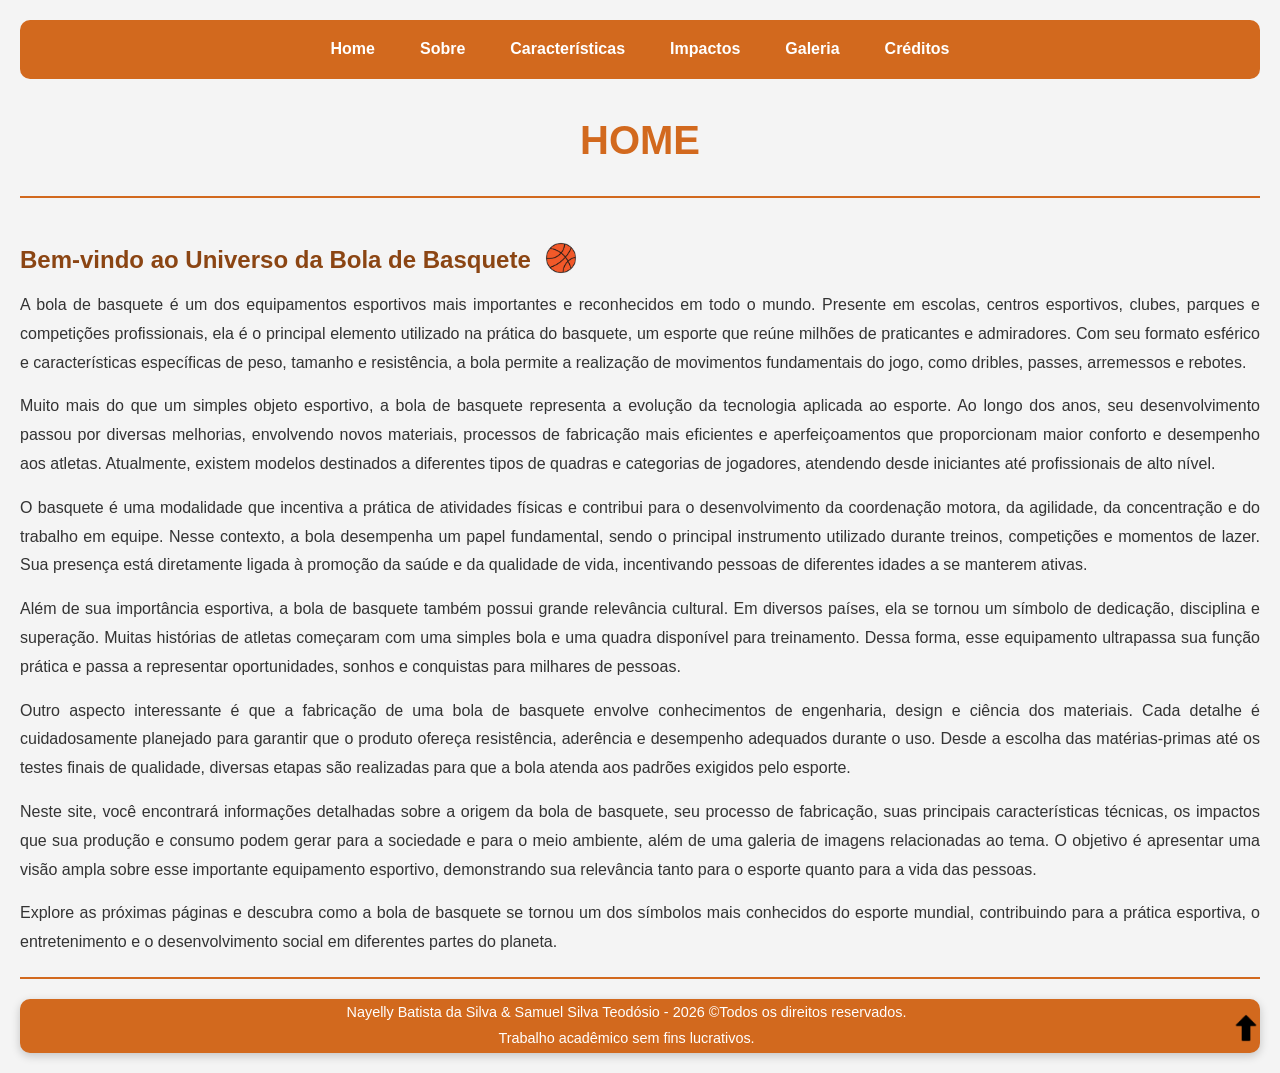
<file: index.html>
<!DOCTYPE html>
<html lang="pt-br">
    <head>
        <title>Bola de Basquete - Home </title>
        <meta charset="utf-8">
        <link rel= "icon" type="image/png" href="image/BolaDeBasquete.png">
        <link rel="stylesheet" type="text/css" href="style/style.css" />
    </head>
    <body>
        <nav id="menu">
            <ul>
	  	        <li> <a href="index.html"> Home </a> </li>
	            <li> <a href="sobre.html"> Sobre </a> </li>
		        <li> <a href="caracteristicas&especificacoestecnicas.html"> Características  </a> </li>
		        <li> <a href="impactos.html"> Impactos </a> </li>
		        <li> <a href="galeria.html"> Galeria </a> </li>
                <li> <a href="creditos.html"> Créditos </a> </li>
            </ul>
        </nav>

        <h1> HOME </h1>

        <hr>

        <div class="Bola">
            <h2>Bem-vindo ao Universo da Bola de Basquete</h2>
            <img src="image/BolaDeBasquete.png">
        </div>
        
        <p>A bola de basquete é um dos equipamentos esportivos mais importantes e reconhecidos em todo o mundo. Presente em escolas, centros esportivos, clubes, parques e competições profissionais, ela é o principal elemento utilizado na prática do basquete, um esporte que reúne milhões de praticantes e admiradores. Com seu formato esférico e características específicas de peso, tamanho e resistência, a bola permite a realização de movimentos fundamentais do jogo, como dribles, passes, arremessos e rebotes.</p>
        <p>Muito mais do que um simples objeto esportivo, a bola de basquete representa a evolução da tecnologia aplicada ao esporte. Ao longo dos anos, seu desenvolvimento passou por diversas melhorias, envolvendo novos materiais, processos de fabricação mais eficientes e aperfeiçoamentos que proporcionam maior conforto e desempenho aos atletas. Atualmente, existem modelos destinados a diferentes tipos de quadras e categorias de jogadores, atendendo desde iniciantes até profissionais de alto nível.</p>
        <p>O basquete é uma modalidade que incentiva a prática de atividades físicas e contribui para o desenvolvimento da coordenação motora, da agilidade, da concentração e do trabalho em equipe. Nesse contexto, a bola desempenha um papel fundamental, sendo o principal instrumento utilizado durante treinos, competições e momentos de lazer. Sua presença está diretamente ligada à promoção da saúde e da qualidade de vida, incentivando pessoas de diferentes idades a se manterem ativas.</p>
        <p>Além de sua importância esportiva, a bola de basquete também possui grande relevância cultural. Em diversos países, ela se tornou um símbolo de dedicação, disciplina e superação. Muitas histórias de atletas começaram com uma simples bola e uma quadra disponível para treinamento. Dessa forma, esse equipamento ultrapassa sua função prática e passa a representar oportunidades, sonhos e conquistas para milhares de pessoas.</p>
        <p>Outro aspecto interessante é que a fabricação de uma bola de basquete envolve conhecimentos de engenharia, design e ciência dos materiais. Cada detalhe é cuidadosamente planejado para garantir que o produto ofereça resistência, aderência e desempenho adequados durante o uso. Desde a escolha das matérias-primas até os testes finais de qualidade, diversas etapas são realizadas para que a bola atenda aos padrões exigidos pelo esporte.</p>
        <p>Neste site, você encontrará informações detalhadas sobre a origem da bola de basquete, seu processo de fabricação, suas principais características técnicas, os impactos que sua produção e consumo podem gerar para a sociedade e para o meio ambiente, além de uma galeria de imagens relacionadas ao tema. O objetivo é apresentar uma visão ampla sobre esse importante equipamento esportivo, demonstrando sua relevância tanto para o esporte quanto para a vida das pessoas.</p>
        <p>Explore as próximas páginas e descubra como a bola de basquete se tornou um dos símbolos mais conhecidos do esporte mundial, contribuindo para a prática esportiva, o entretenimento e o desenvolvimento social em diferentes partes do planeta.</p>

        <hr>
        <div align="right"><a href="#"><img src="image/ancora.png" width="28"></a></div>

        <footer id="footer">
            <h5> Nayelly Batista da Silva & Samuel Silva Teodósio - 2026 &copyTodos os direitos reservados. <br> Trabalho acadêmico sem fins lucrativos. </h5>
        </footer>
        
    </body>
</html>
</file>
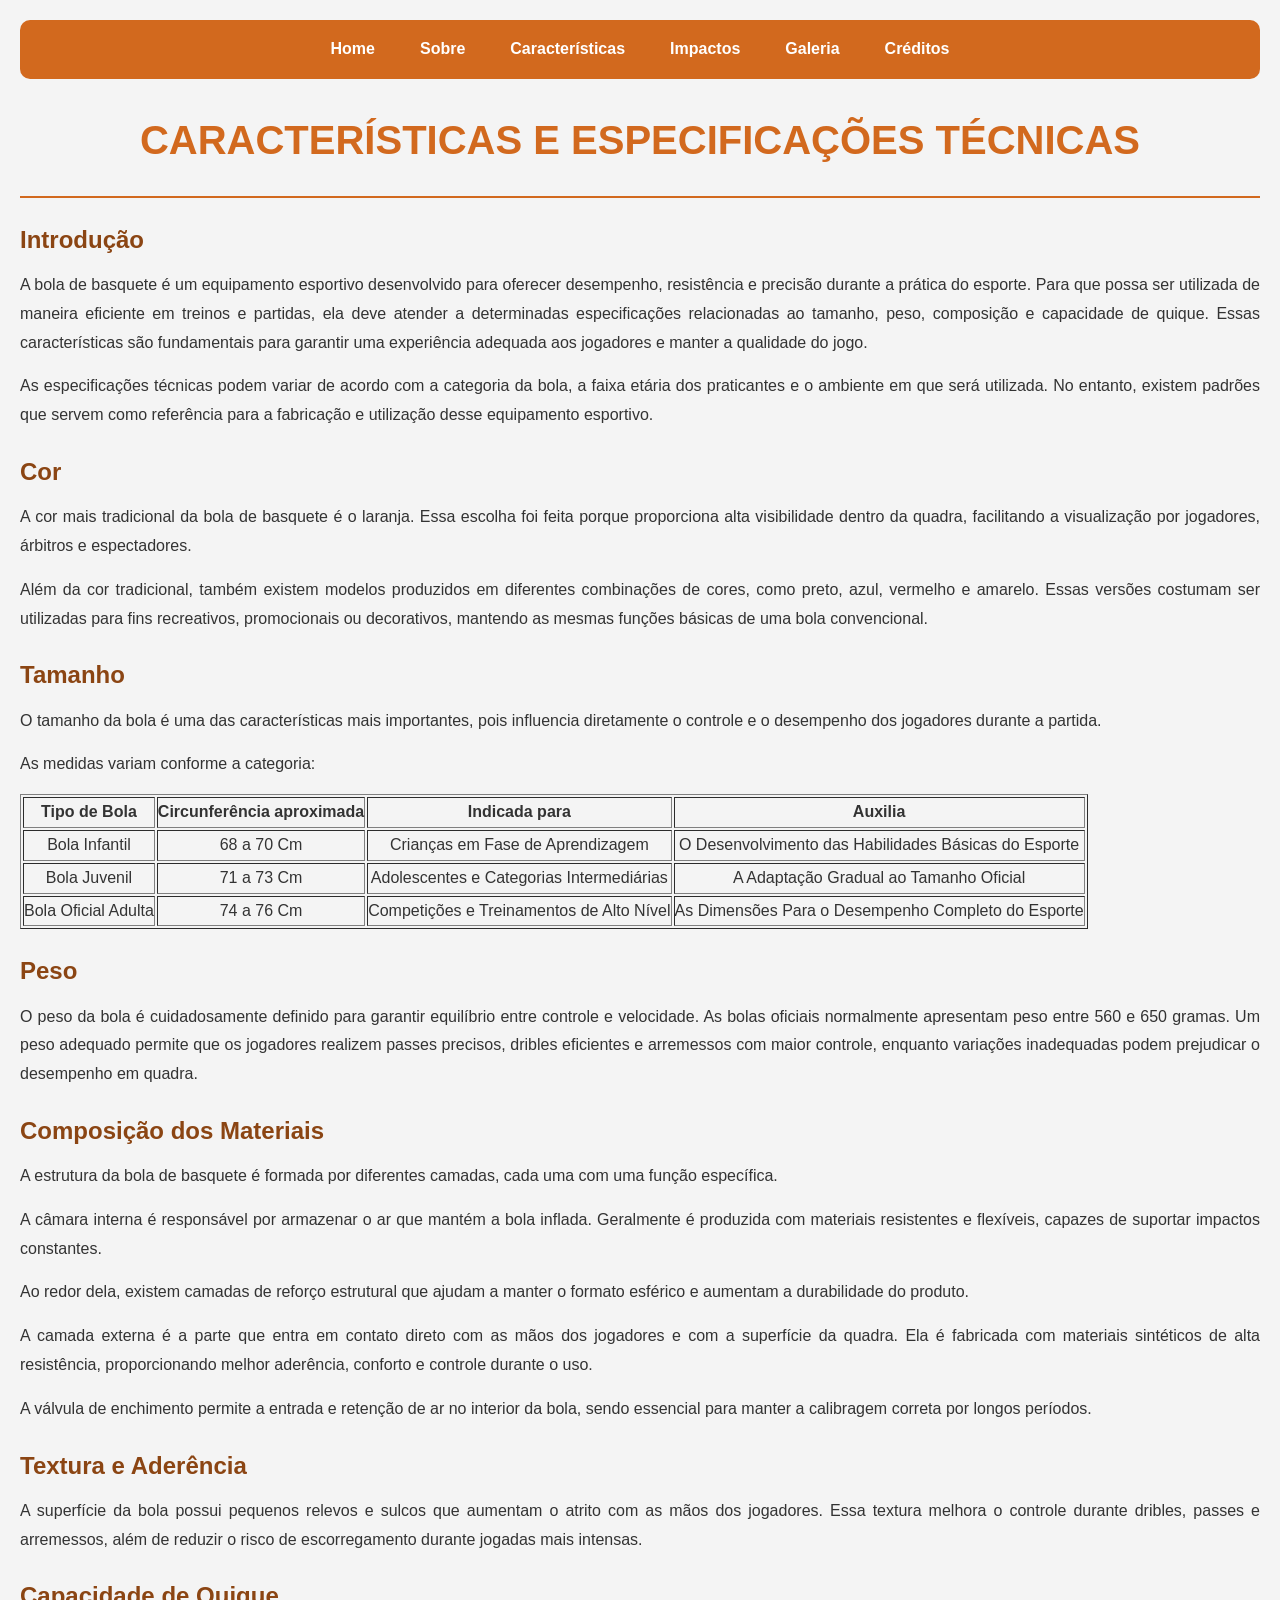
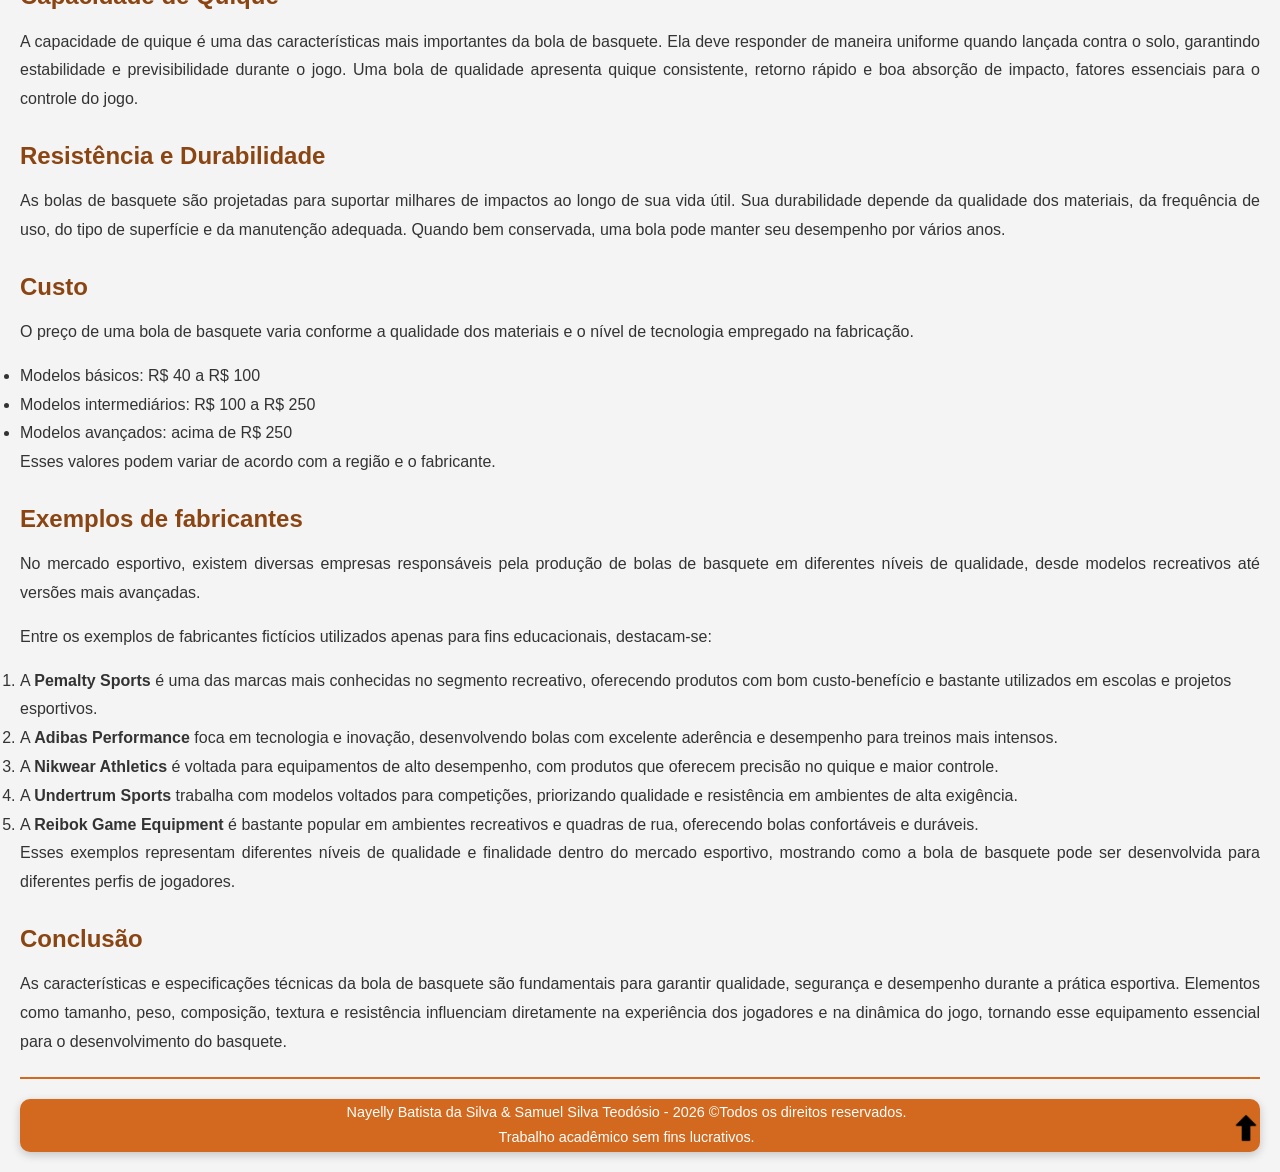
<file: caracteristicas&especificacoestecnicas.html>
<!DOCTYPE html>
<html lang="pt-br">
    <head>
        <title>Bola de Basquete - Características & Especificações </title>
        <meta charset="utf-8">
        <link rel= "icon" type="image/png" href="image/BolaDeBasquete.png">
        <link rel="stylesheet" type="text/css" href="style/style.css"/>
    </head>
    <body>
        <nav id="menu">
            <ul>
	  	        <li> <a href="index.html"> Home </a> </li>
	            <li> <a href="sobre.html"> Sobre </a> </li>
		        <li> <a href="caracteristicas&especificacoestecnicas.html"> Características  </a> </li>
		        <li> <a href="impactos.html"> Impactos </a> </li>
		        <li> <a href="galeria.html"> Galeria </a> </li>
                <li> <a href="creditos.html"> Créditos </a> </li>
            </ul>
        </nav>

        <h1> CARACTERÍSTICAS E ESPECIFICAÇÕES TÉCNICAS </h1>

        <hr>

        <h2> Introdução </h2>
        <p>A bola de basquete é um equipamento esportivo desenvolvido para oferecer desempenho, resistência e precisão durante a prática do esporte. Para que possa ser utilizada de maneira eficiente em treinos e partidas, ela deve atender a determinadas especificações relacionadas ao tamanho, peso, composição e capacidade de quique. Essas características são fundamentais para garantir uma experiência adequada aos jogadores e manter a qualidade do jogo.</p>
        <p>As especificações técnicas podem variar de acordo com a categoria da bola, a faixa etária dos praticantes e o ambiente em que será utilizada. No entanto, existem padrões que servem como referência para a fabricação e utilização desse equipamento esportivo.</p>
        <h2> Cor </h2>
        <p>A cor mais tradicional da bola de basquete é o laranja. Essa escolha foi feita porque proporciona alta visibilidade dentro da quadra, facilitando a visualização por jogadores, árbitros e espectadores.</p>
        <p>Além da cor tradicional, também existem modelos produzidos em diferentes combinações de cores, como preto, azul, vermelho e amarelo. Essas versões costumam ser utilizadas para fins recreativos, promocionais ou decorativos, mantendo as mesmas funções básicas de uma bola convencional.</p>
        <h2> Tamanho </h2>
        <p>O tamanho da bola é uma das características mais importantes, pois influencia diretamente o controle e o desempenho dos jogadores durante a partida.</p>
        <p>As medidas variam conforme a categoria:</p>

        <table border="1">
            <th>Tipo de Bola</th>
            <th>Circunferência aproximada</th>
            <th>Indicada para</th>
            <th>Auxilia</th>
        <tr>
            <td align="center"> Bola Infantil </td> <td align="center"> 68 a 70 Cm </td> <td align="center"> Crianças em Fase de Aprendizagem </td> <td align="center"> O Desenvolvimento das Habilidades Básicas do Esporte </td>
        </tr>
        <tr>
            <td align="center"> Bola Juvenil </td> <td align="center"> 71 a 73 Cm</td> <td align="center"> Adolescentes e Categorias Intermediárias</td> <td align="center"> A Adaptação Gradual ao Tamanho Oficial</td>
        </tr>
        <tr>
            <td align="center"> Bola Oficial Adulta </td>  <td align="center"> 74 a 76 Cm </td> <td align="center"> Competições e Treinamentos de Alto Nível </td> <td align="center"> As Dimensões Para o Desempenho Completo do Esporte </td>
        </tr>
        </table>

        <h2> Peso </h2>
        <p>O peso da bola é cuidadosamente definido para garantir equilíbrio entre controle e velocidade. As bolas oficiais normalmente apresentam peso entre 560 e 650 gramas. Um peso adequado permite que os jogadores realizem passes precisos, dribles eficientes e arremessos com maior controle, enquanto variações inadequadas podem prejudicar o desempenho em quadra.</p>
        <h2> Composição dos Materiais </h2>
        <p>A estrutura da bola de basquete é formada por diferentes camadas, cada uma com uma função específica.</p>
        <p>A câmara interna é responsável por armazenar o ar que mantém a bola inflada. Geralmente é produzida com materiais resistentes e flexíveis, capazes de suportar impactos constantes.</p>
        <p>Ao redor dela, existem camadas de reforço estrutural que ajudam a manter o formato esférico e aumentam a durabilidade do produto.</p>
        <p>A camada externa é a parte que entra em contato direto com as mãos dos jogadores e com a superfície da quadra. Ela é fabricada com materiais sintéticos de alta resistência, proporcionando melhor aderência, conforto e controle durante o uso.</p>
        <p>A válvula de enchimento permite a entrada e retenção de ar no interior da bola, sendo essencial para manter a calibragem correta por longos períodos.</p>
        <h2> Textura e Aderência </h2>
        <p>A superfície da bola possui pequenos relevos e sulcos que aumentam o atrito com as mãos dos jogadores. Essa textura melhora o controle durante dribles, passes e arremessos, além de reduzir o risco de escorregamento durante jogadas mais intensas.</p>
        <h2> Capacidade de Quique </h2>
        <p>A capacidade de quique é uma das características mais importantes da bola de basquete. Ela deve responder de maneira uniforme quando lançada contra o solo, garantindo estabilidade e previsibilidade durante o jogo. Uma bola de qualidade apresenta quique consistente, retorno rápido e boa absorção de impacto, fatores essenciais para o controle do jogo.</p>
        <h2> Resistência e Durabilidade </h2>
        <p>As bolas de basquete são projetadas para suportar milhares de impactos ao longo de sua vida útil. Sua durabilidade depende da qualidade dos materiais, da frequência de uso, do tipo de superfície e da manutenção adequada. Quando bem conservada, uma bola pode manter seu desempenho por vários anos.</p>
        <h2> Custo </h2>
        <p>O preço de uma bola de basquete varia conforme a qualidade dos materiais e o nível de tecnologia empregado na fabricação.</p>
        <ul>
            <li> Modelos básicos: R$ 40 a R$ 100 </li>
            <li> Modelos intermediários: R$ 100 a R$ 250 </li>
            <li> Modelos avançados: acima de R$ 250 </li>
        </ul>
        <p>Esses valores podem variar de acordo com a região e o fabricante.</p>
        <h2> Exemplos de fabricantes </h2>
        <p>No mercado esportivo, existem diversas empresas responsáveis pela produção de bolas de basquete em diferentes níveis de qualidade, desde modelos recreativos até versões mais avançadas.</p>
        <p>Entre os exemplos de fabricantes fictícios utilizados apenas para fins educacionais, destacam-se:</p>
        <ol>
        <li>A <b>Pemalty Sports</b> é uma das marcas mais conhecidas no segmento recreativo, oferecendo produtos com bom custo-benefício e bastante utilizados em escolas e projetos esportivos.</li>
        <li>A <b>Adibas Performance</b> foca em tecnologia e inovação, desenvolvendo bolas com excelente aderência e desempenho para treinos mais intensos.</li>
        <li>A <b>Nikwear Athletics</b> é voltada para equipamentos de alto desempenho, com produtos que oferecem precisão no quique e maior controle.</li>
        <li>A <b>Undertrum Sports</b> trabalha com modelos voltados para competições, priorizando qualidade e resistência em ambientes de alta exigência.</li>
        <li>A <b>Reibok Game Equipment</b> é bastante popular em ambientes recreativos e quadras de rua, oferecendo bolas confortáveis e duráveis.</li>
        </ol>
        <p>Esses exemplos representam diferentes níveis de qualidade e finalidade dentro do mercado esportivo, mostrando como a bola de basquete pode ser desenvolvida para diferentes perfis de jogadores.</p>
        <h2> Conclusão </h2>
        <p>As características e especificações técnicas da bola de basquete são fundamentais para garantir qualidade, segurança e desempenho durante a prática esportiva. Elementos como tamanho, peso, composição, textura e resistência influenciam diretamente na experiência dos jogadores e na dinâmica do jogo, tornando esse equipamento essencial para o desenvolvimento do basquete.</p>

        <hr>
        <div align="right"><a href="#"><img src="image/ancora.png" width="28"></a></div>
        
        <footer id="footer">
            <h5> Nayelly Batista da Silva & Samuel Silva Teodósio - 2026 &copyTodos os direitos reservados. <br> Trabalho acadêmico sem fins lucrativos. </h5>
        </footer>

    </body>
</html>
</file>
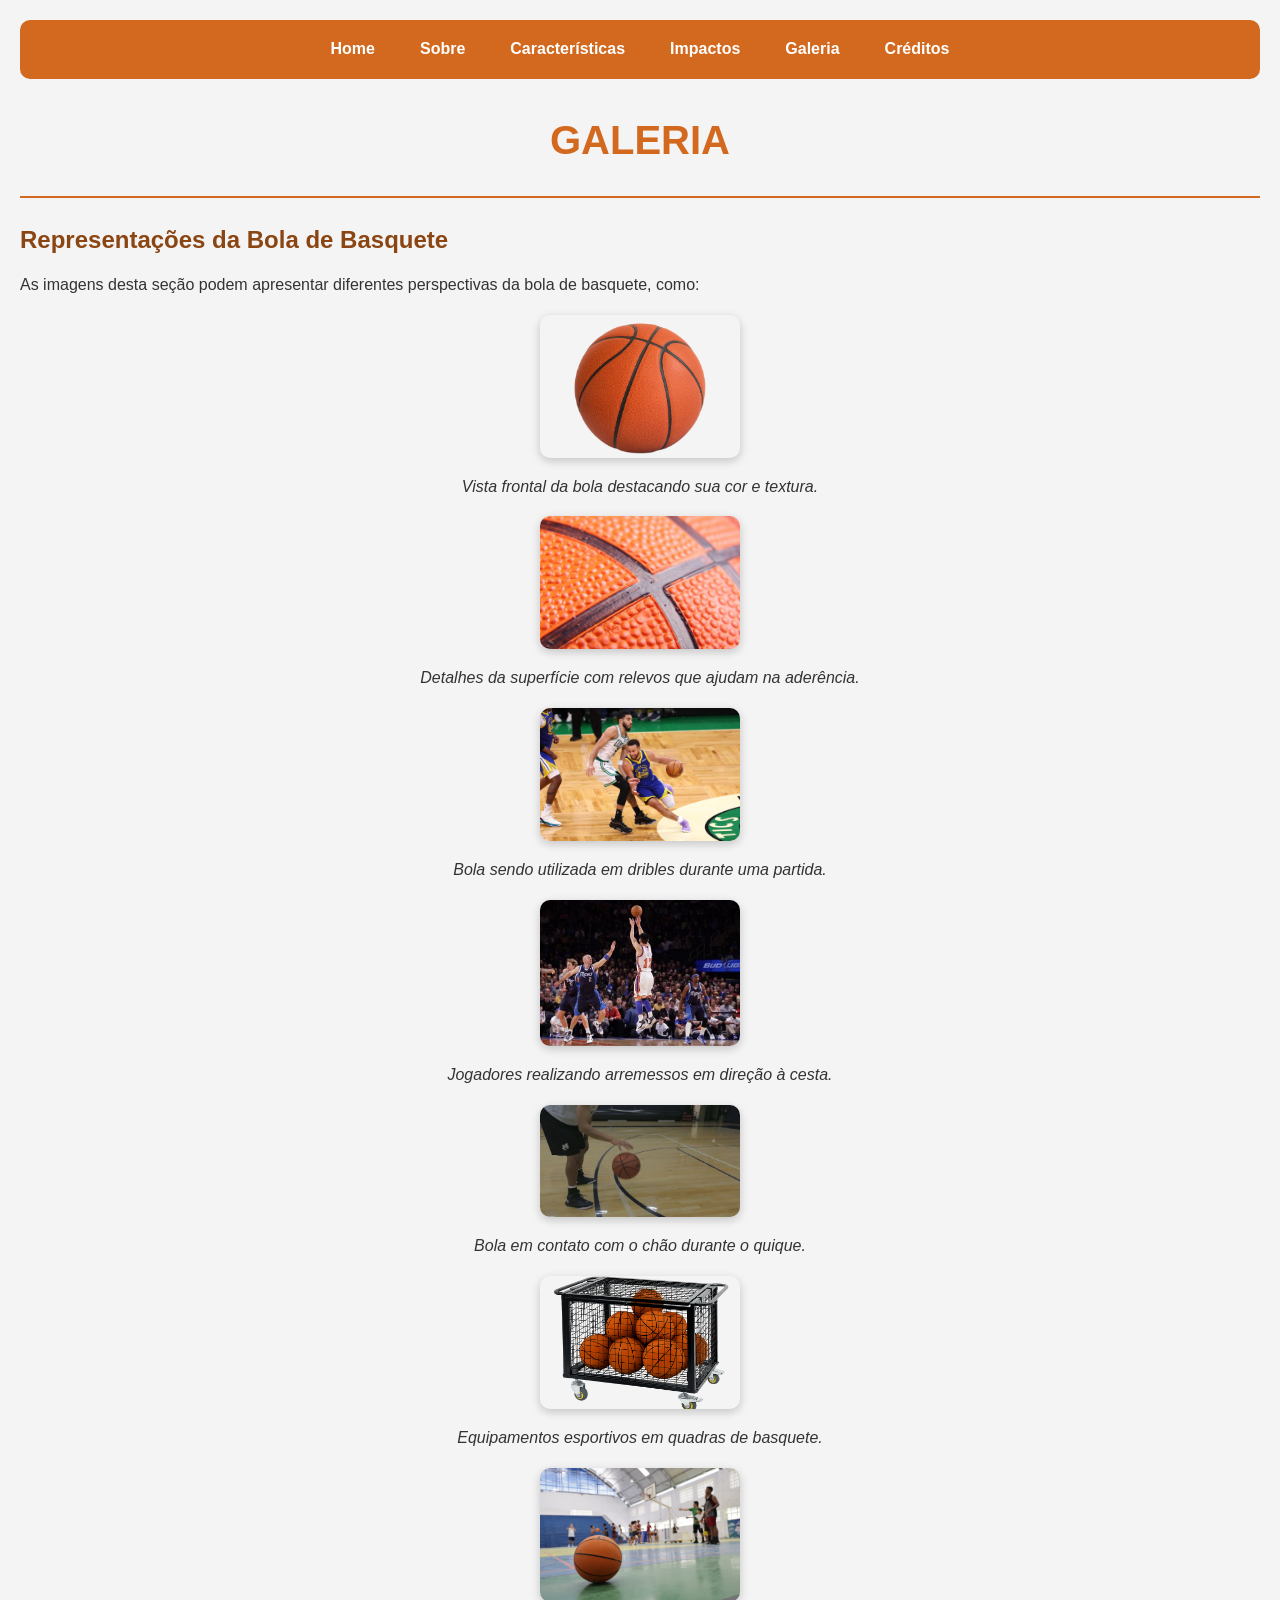
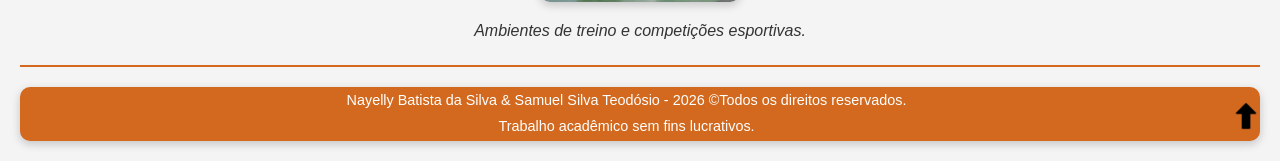
<file: galeria.html>
<!DOCTYPE html>
<html lang="pt-br">
    <head>
        <title>Bola de Basquete - Galeria </title>
        <meta charset="utf-8">
        <link rel= "icon" type="image/png" href="image/BolaDeBasquete.png">
        <link rel="stylesheet" type="text/css" href="style/style.css" />
    </head>
    <body>
        <nav id="menu">
            <ul>
	  	        <li> <a href="index.html"> Home </a> </li>
	            <li> <a href="sobre.html"> Sobre </a> </li>
		        <li> <a href="caracteristicas&especificacoestecnicas.html"> Características  </a> </li>
		        <li> <a href="impactos.html"> Impactos </a> </li>
		        <li> <a href="galeria.html"> Galeria </a> </li>
                <li> <a href="creditos.html"> Créditos </a> </li>
            </ul>
        </nav>

        <h1> GALERIA </h1>

        <hr>

        <h2> Representações da Bola de Basquete </h2>

        <p>As imagens desta seção podem apresentar diferentes perspectivas da bola de basquete, como:</p>

        <img src="image/boladefrente.png" width="200" height="200">
        <p>Vista frontal da bola destacando sua cor e textura.</p>

        <img src="image/bolazoom.jpg" width="200" height="200">
        <p>Detalhes da superfície com relevos que ajudam na aderência.</p>

        <img src="image/boladribles.jpg" width="200" height="200">
        <p>Bola sendo utilizada em dribles durante uma partida.</p>

        <img src="image/bolaarremesso.jpg" width="200" height="200">
        <p>Jogadores realizando arremessos em direção à cesta.</p>

        <img src="image/bolaquicando.jpg" width="200" height="200">
        <p>Bola em contato com o chão durante o quique.</p>

        <img src="image/equipamentoesportivo.png" width="200" height="200">
        <p>Equipamentos esportivos em quadras de basquete.</p>

        <img src="image/ambientetreino.jpg" width="200" height="200">
        <p>Ambientes de treino e competições esportivas.</p>

        <hr>
        <div align="right"><a href="#"><img src="image/ancora.png" width="28"></a></div>

        <footer id="footer">
            <h5> Nayelly Batista da Silva & Samuel Silva Teodósio - 2026 &copyTodos os direitos reservados. <br> Trabalho acadêmico sem fins lucrativos. </h5>
        </footer>

    </body>
</html>
</file>
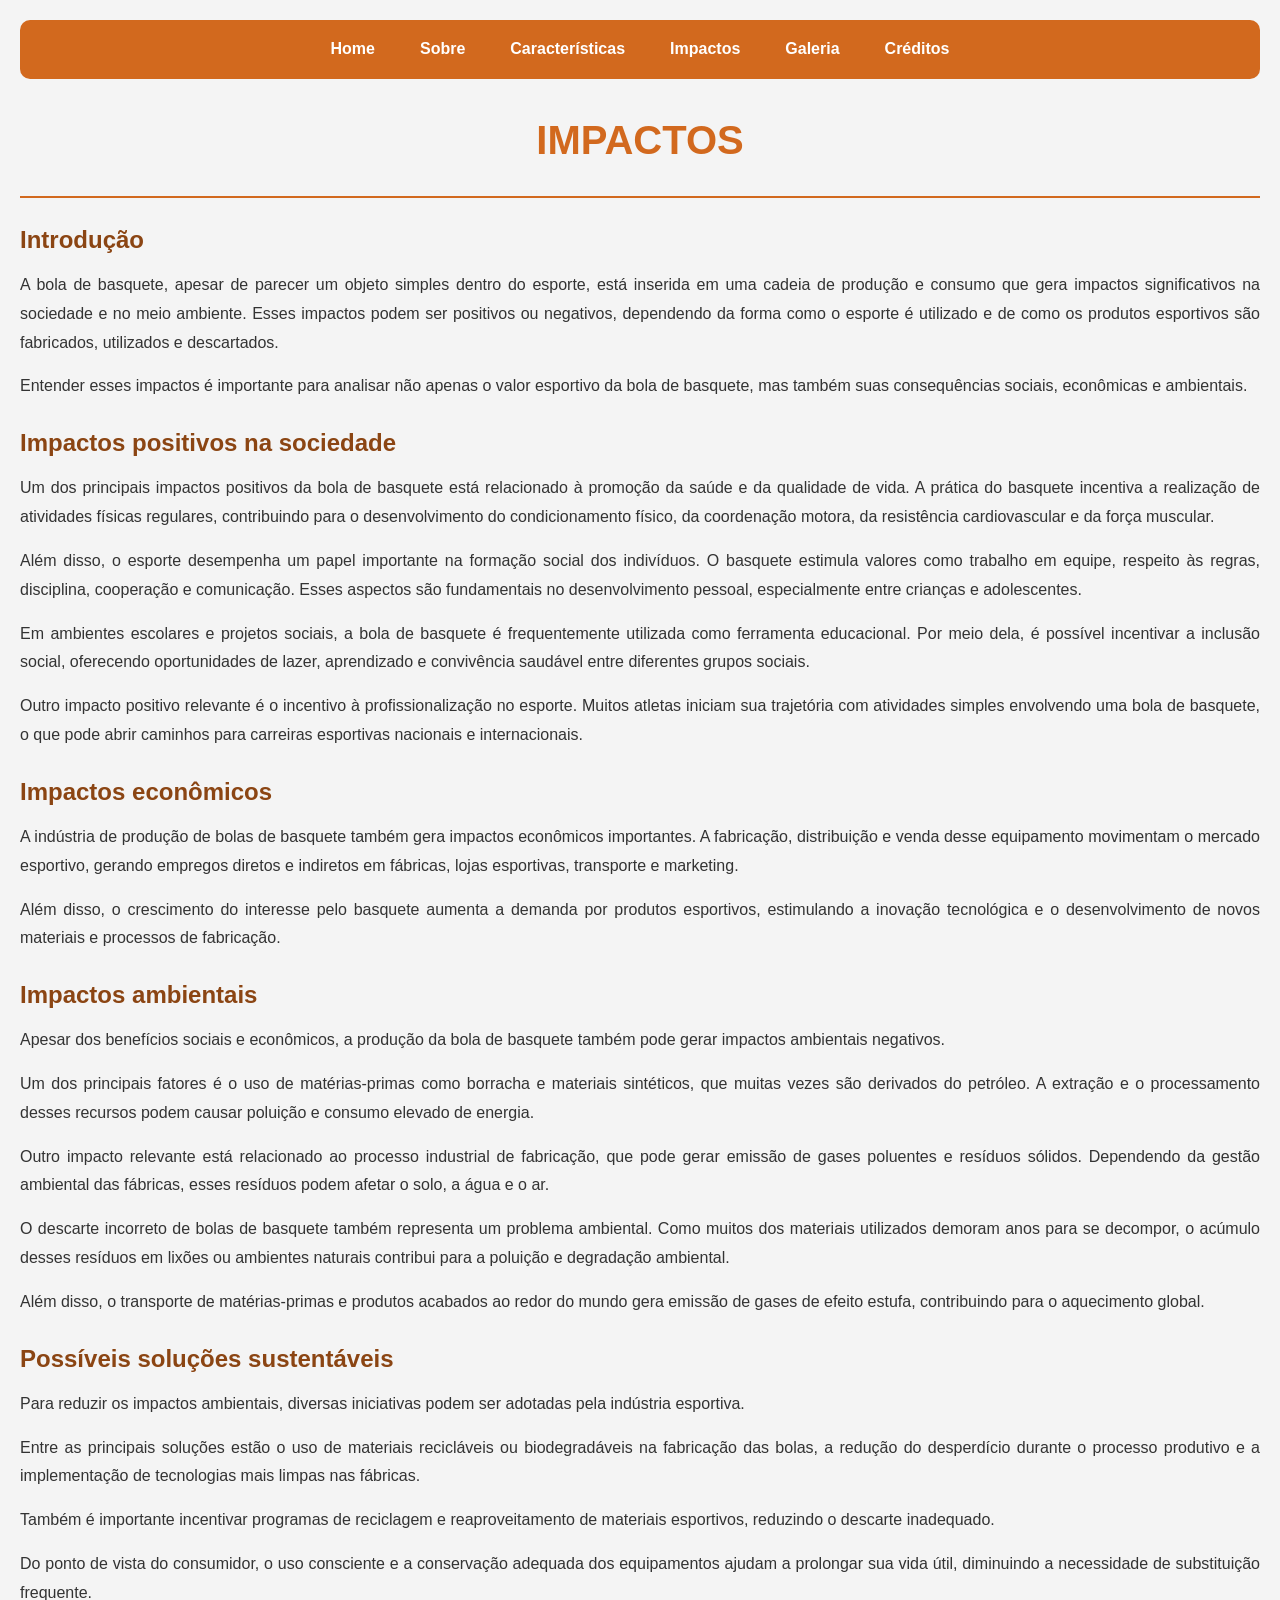
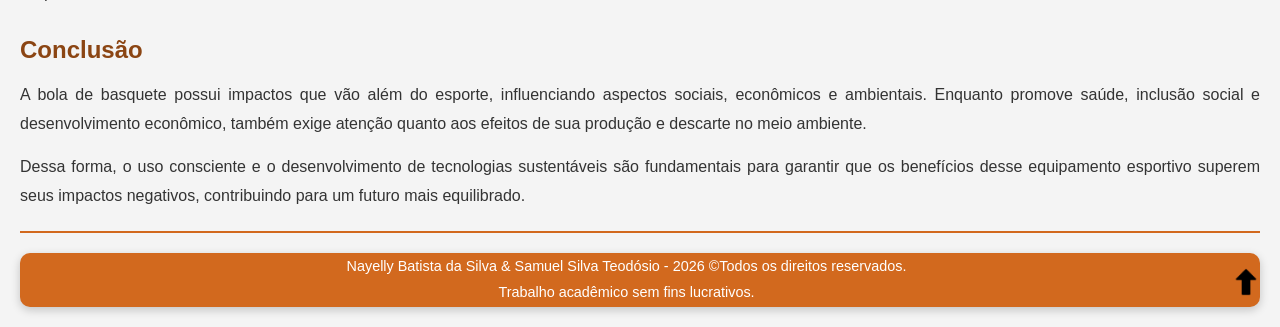
<file: impactos.html>
<!DOCTYPE html>
<html lang="pt-br">
    <head>
        <title>Bola de Basquete - Impactos</title>
        <meta charset="utf-8">
        <link rel= "icon" type="image/png" href="image/BolaDeBasquete.png">
        <link rel="stylesheet" type="text/css" href="style/style.css" />
    </head>
    <body>
        <nav id="menu">
            <ul>
	  	        <li> <a href="index.html"> Home </a> </li>
	            <li> <a href="sobre.html"> Sobre </a> </li>
		        <li> <a href="caracteristicas&especificacoestecnicas.html"> Características  </a> </li>
		        <li> <a href="impactos.html"> Impactos </a> </li>
		        <li> <a href="galeria.html"> Galeria </a> </li>
                <li> <a href="creditos.html"> Créditos </a> </li>
            </ul>
        </nav>

        <h1> IMPACTOS </h1>

        <hr>

        <h2> Introdução </h2>

        <p>A bola de basquete, apesar de parecer um objeto simples dentro do esporte, está inserida em uma cadeia de produção e consumo que gera impactos significativos na sociedade e no meio ambiente. Esses impactos podem ser positivos ou negativos, dependendo da forma como o esporte é utilizado e de como os produtos esportivos são fabricados, utilizados e descartados.</p>
        <p>Entender esses impactos é importante para analisar não apenas o valor esportivo da bola de basquete, mas também suas consequências sociais, econômicas e ambientais.</p>
        <h2> Impactos positivos na sociedade </h2>
        <p>Um dos principais impactos positivos da bola de basquete está relacionado à promoção da saúde e da qualidade de vida. A prática do basquete incentiva a realização de atividades físicas regulares, contribuindo para o desenvolvimento do condicionamento físico, da coordenação motora, da resistência cardiovascular e da força muscular.</p>
        <p>Além disso, o esporte desempenha um papel importante na formação social dos indivíduos. O basquete estimula valores como trabalho em equipe, respeito às regras, disciplina, cooperação e comunicação. Esses aspectos são fundamentais no desenvolvimento pessoal, especialmente entre crianças e adolescentes.</p>
        <p>Em ambientes escolares e projetos sociais, a bola de basquete é frequentemente utilizada como ferramenta educacional. Por meio dela, é possível incentivar a inclusão social, oferecendo oportunidades de lazer, aprendizado e convivência saudável entre diferentes grupos sociais.</p>
        <p>Outro impacto positivo relevante é o incentivo à profissionalização no esporte. Muitos atletas iniciam sua trajetória com atividades simples envolvendo uma bola de basquete, o que pode abrir caminhos para carreiras esportivas nacionais e internacionais.</p>
        <h2> Impactos econômicos </h2>
        <p>A indústria de produção de bolas de basquete também gera impactos econômicos importantes. A fabricação, distribuição e venda desse equipamento movimentam o mercado esportivo, gerando empregos diretos e indiretos em fábricas, lojas esportivas, transporte e marketing.</p>
        <p>Além disso, o crescimento do interesse pelo basquete aumenta a demanda por produtos esportivos, estimulando a inovação tecnológica e o desenvolvimento de novos materiais e processos de fabricação.</p>
        <h2> Impactos ambientais </h2>
        <p>Apesar dos benefícios sociais e econômicos, a produção da bola de basquete também pode gerar impactos ambientais negativos.
        <p>Um dos principais fatores é o uso de matérias-primas como borracha e materiais sintéticos, que muitas vezes são derivados do petróleo. A extração e o processamento desses recursos podem causar poluição e consumo elevado de energia.</p>
        <p>Outro impacto relevante está relacionado ao processo industrial de fabricação, que pode gerar emissão de gases poluentes e resíduos sólidos. Dependendo da gestão ambiental das fábricas, esses resíduos podem afetar o solo, a água e o ar.</p>
        <p>O descarte incorreto de bolas de basquete também representa um problema ambiental. Como muitos dos materiais utilizados demoram anos para se decompor, o acúmulo desses resíduos em lixões ou ambientes naturais contribui para a poluição e degradação ambiental.</p>
        <p>Além disso, o transporte de matérias-primas e produtos acabados ao redor do mundo gera emissão de gases de efeito estufa, contribuindo para o aquecimento global.</p>
        <h2> Possíveis soluções sustentáveis </h2>
        <p>Para reduzir os impactos ambientais, diversas iniciativas podem ser adotadas pela indústria esportiva.</p>
        <p>Entre as principais soluções estão o uso de materiais recicláveis ou biodegradáveis na fabricação das bolas, a redução do desperdício durante o processo produtivo e a implementação de tecnologias mais limpas nas fábricas.</p>
        <p>Também é importante incentivar programas de reciclagem e reaproveitamento de materiais esportivos, reduzindo o descarte inadequado.</p>
        <p>Do ponto de vista do consumidor, o uso consciente e a conservação adequada dos equipamentos ajudam a prolongar sua vida útil, diminuindo a necessidade de substituição frequente.</p>
        <h2> Conclusão </h2>
        <p>A bola de basquete possui impactos que vão além do esporte, influenciando aspectos sociais, econômicos e ambientais. Enquanto promove saúde, inclusão social e desenvolvimento econômico, também exige atenção quanto aos efeitos de sua produção e descarte no meio ambiente.</p>
        <p>Dessa forma, o uso consciente e o desenvolvimento de tecnologias sustentáveis são fundamentais para garantir que os benefícios desse equipamento esportivo superem seus impactos negativos, contribuindo para um futuro mais equilibrado.</p>

        <hr>
        <div align="right"><a href="#"><img src="image/ancora.png" width="28"></a></div>

        <footer id="footer">
            <h5> Nayelly Batista da Silva & Samuel Silva Teodósio - 2026 &copyTodos os direitos reservados. <br> Trabalho acadêmico sem fins lucrativos. </h5>
        </footer>

    </body>
</html>
</file>
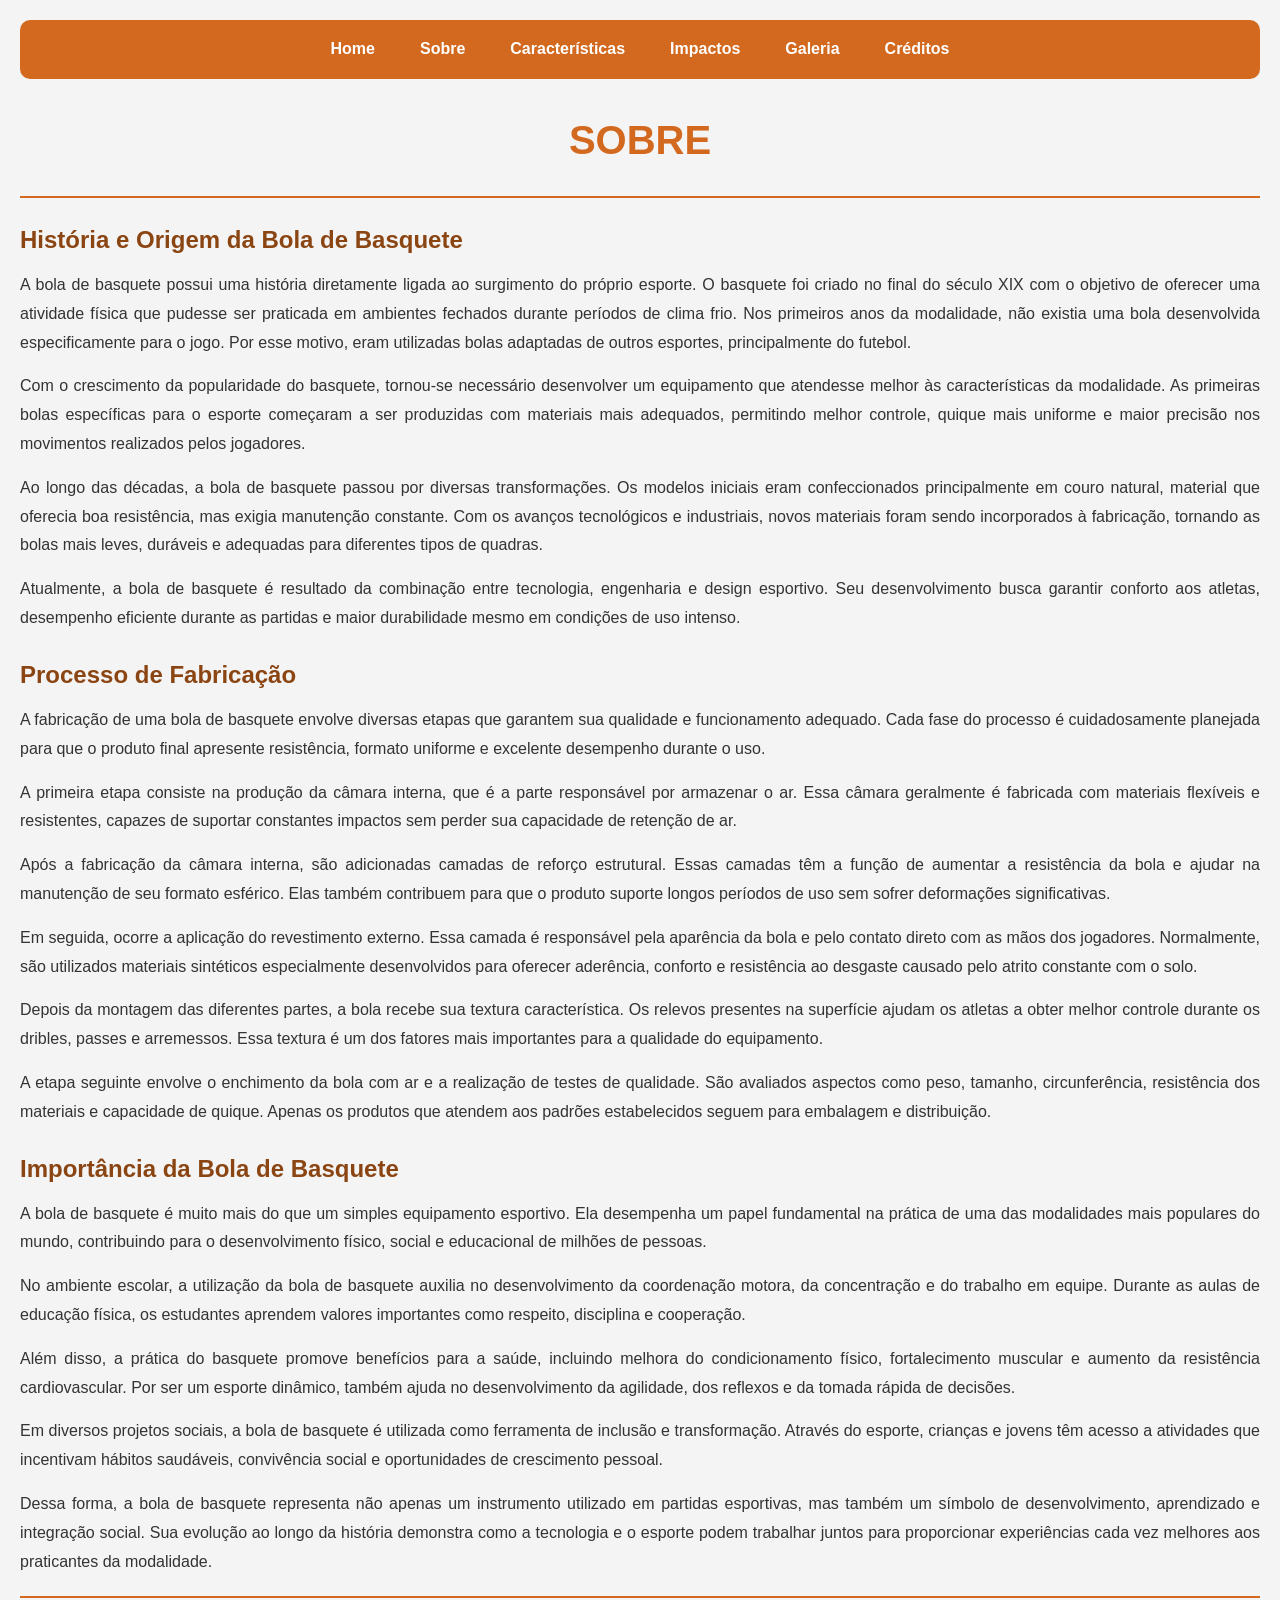
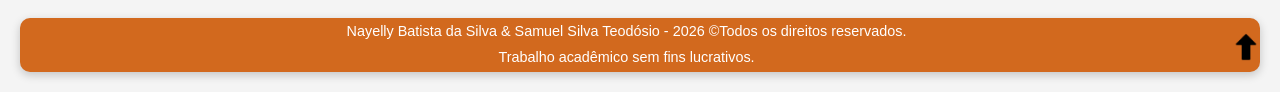
<file: sobre.html>
<!DOCTYPE html>
<html lang="pt-br">
    <head>
        <title>Bola de Basquete - Sobre </title>
        <meta charset="utf-8">
        <link rel= "icon" type="image/png" href="image/BolaDeBasquete.png">
        <link rel="stylesheet" type="text/css" href="style/style.css" />
    </head>
    <body>
        <nav id="menu">
            <ul>
	  	        <li> <a href="index.html"> Home </a> </li>
	            <li> <a href="sobre.html"> Sobre </a> </li>
		        <li> <a href="caracteristicas&especificacoestecnicas.html"> Características  </a> </li>
		        <li> <a href="impactos.html"> Impactos </a> </li>
		        <li> <a href="galeria.html"> Galeria </a> </li>
                <li> <a href="creditos.html"> Créditos </a> </li>
            </ul>
        </nav>

        <h1> SOBRE </h1>

        <hr>

        <h2> História e Origem da Bola de Basquete </h2>
        <p>A bola de basquete possui uma história diretamente ligada ao surgimento do próprio esporte. O basquete foi criado no final do século XIX com o objetivo de oferecer uma atividade física que pudesse ser praticada em ambientes fechados durante períodos de clima frio. Nos primeiros anos da modalidade, não existia uma bola desenvolvida especificamente para o jogo. Por esse motivo, eram utilizadas bolas adaptadas de outros esportes, principalmente do futebol.</p>
        <p>Com o crescimento da popularidade do basquete, tornou-se necessário desenvolver um equipamento que atendesse melhor às características da modalidade. As primeiras bolas específicas para o esporte começaram a ser produzidas com materiais mais adequados, permitindo melhor controle, quique mais uniforme e maior precisão nos movimentos realizados pelos jogadores.</p>
        <p>Ao longo das décadas, a bola de basquete passou por diversas transformações. Os modelos iniciais eram confeccionados principalmente em couro natural, material que oferecia boa resistência, mas exigia manutenção constante. Com os avanços tecnológicos e industriais, novos materiais foram sendo incorporados à fabricação, tornando as bolas mais leves, duráveis e adequadas para diferentes tipos de quadras.</p>
        <p>Atualmente, a bola de basquete é resultado da combinação entre tecnologia, engenharia e design esportivo. Seu desenvolvimento busca garantir conforto aos atletas, desempenho eficiente durante as partidas e maior durabilidade mesmo em condições de uso intenso.</p>

        <h2> Processo de Fabricação </h2>
        <p>A fabricação de uma bola de basquete envolve diversas etapas que garantem sua qualidade e funcionamento adequado. Cada fase do processo é cuidadosamente planejada para que o produto final apresente resistência, formato uniforme e excelente desempenho durante o uso.</p>
        <p>A primeira etapa consiste na produção da câmara interna, que é a parte responsável por armazenar o ar. Essa câmara geralmente é fabricada com materiais flexíveis e resistentes, capazes de suportar constantes impactos sem perder sua capacidade de retenção de ar.</p>
        <p>Após a fabricação da câmara interna, são adicionadas camadas de reforço estrutural. Essas camadas têm a função de aumentar a resistência da bola e ajudar na manutenção de seu formato esférico. Elas também contribuem para que o produto suporte longos períodos de uso sem sofrer deformações significativas.</p>
        <p>Em seguida, ocorre a aplicação do revestimento externo. Essa camada é responsável pela aparência da bola e pelo contato direto com as mãos dos jogadores. Normalmente, são utilizados materiais sintéticos especialmente desenvolvidos para oferecer aderência, conforto e resistência ao desgaste causado pelo atrito constante com o solo.</p>
        <p>Depois da montagem das diferentes partes, a bola recebe sua textura característica. Os relevos presentes na superfície ajudam os atletas a obter melhor controle durante os dribles, passes e arremessos. Essa textura é um dos fatores mais importantes para a qualidade do equipamento.</p>
        <p>A etapa seguinte envolve o enchimento da bola com ar e a realização de testes de qualidade. São avaliados aspectos como peso, tamanho, circunferência, resistência dos materiais e capacidade de quique. Apenas os produtos que atendem aos padrões estabelecidos seguem para embalagem e distribuição.</p>

        <h2> Importância da Bola de Basquete </h2>

        <p>A bola de basquete é muito mais do que um simples equipamento esportivo. Ela desempenha um papel fundamental na prática de uma das modalidades mais populares do mundo, contribuindo para o desenvolvimento físico, social e educacional de milhões de pessoas.</p>
        <p>No ambiente escolar, a utilização da bola de basquete auxilia no desenvolvimento da coordenação motora, da concentração e do trabalho em equipe. Durante as aulas de educação física, os estudantes aprendem valores importantes como respeito, disciplina e cooperação.</p>
        <p>Além disso, a prática do basquete promove benefícios para a saúde, incluindo melhora do condicionamento físico, fortalecimento muscular e aumento da resistência cardiovascular. Por ser um esporte dinâmico, também ajuda no desenvolvimento da agilidade, dos reflexos e da tomada rápida de decisões.</p>
        <p>Em diversos projetos sociais, a bola de basquete é utilizada como ferramenta de inclusão e transformação. Através do esporte, crianças e jovens têm acesso a atividades que incentivam hábitos saudáveis, convivência social e oportunidades de crescimento pessoal.</p>
        <p>Dessa forma, a bola de basquete representa não apenas um instrumento utilizado em partidas esportivas, mas também um símbolo de desenvolvimento, aprendizado e integração social. Sua evolução ao longo da história demonstra como a tecnologia e o esporte podem trabalhar juntos para proporcionar experiências cada vez melhores aos praticantes da modalidade.</p>

        <hr>
        <div align="right"><a href="#"><img src="image/ancora.png" width="28"></a></div>
        
        <footer id="footer">
            <h5> Nayelly Batista da Silva & Samuel Silva Teodósio - 2026 &copyTodos os direitos reservados. <br> Trabalho acadêmico sem fins lucrativos. </h5>
        </footer>
        
    </body>
</html>
</file>
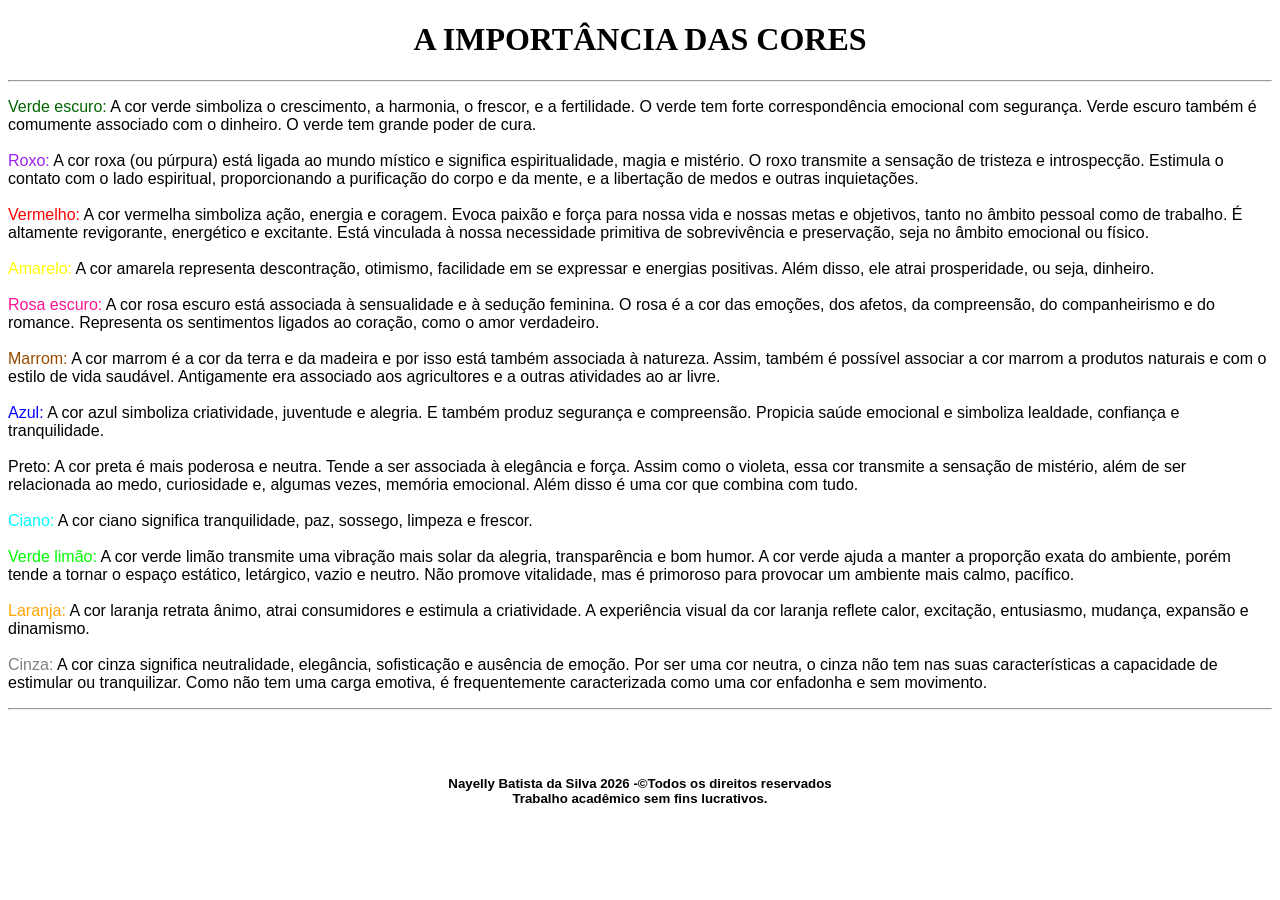
<file: Cores/Nayelly_Cores.html>
<!doctype html>
<html lang="pt-br">
	<head>
		<title>A IMPORTÂNCIA DAS CORES</title>
		<meta charset="utf-8">
		<link rel="icon" type="image/jpg" href="img/tabelinha.png">
	</head>
	<body>
		<h1 align="center">A IMPORTÂNCIA DAS CORES</h1><hr>
		
		<font face="arial"><p><font color="#006400">Verde escuro:</font> A cor verde simboliza o crescimento,
		a harmonia, o frescor, e a fertilidade.
		O verde tem forte correspondência emocional com segurança.
		Verde escuro também é comumente associado com o dinheiro.
		O verde tem grande poder de cura. <br><br>
		
		<font color="#A020F0">Roxo:</font> A cor roxa (ou púrpura) está ligada ao mundo místico e significa espiritualidade,
		magia e mistério. O roxo transmite a sensação de tristeza e introspecção. Estimula o contato com o lado espiritual,
		proporcionando a purificação do corpo e da mente, e a libertação de medos e outras inquietações.  <br><br>
		
		<font color="#FF0000">Vermelho:</font> A cor vermelha simboliza ação, 
		energia e coragem. Evoca paixão e força para nossa vida e 
		nossas metas e objetivos, tanto no âmbito pessoal como de trabalho. É altamente 
		revigorante, energético e excitante. Está vinculada à nossa necessidade 
		primitiva de sobrevivência e preservação, seja no âmbito emocional ou físico.  <br><br>
		
		<font color="#FFFF00">Amarelo:</font> A cor amarela representa descontração, otimismo, facilidade em se 
		expressar e energias positivas. Além disso, ele atrai prosperidade, ou seja, dinheiro.  <br><br>
		
		<font color="#FF1493">Rosa escuro:</font> A cor rosa escuro está associada à sensualidade e à sedução feminina. 
		O rosa é a cor das emoções, dos afetos, da compreensão, do companheirismo e do romance. 
		Representa os sentimentos ligados ao coração, como o amor verdadeiro.  <br><br>
		
		<font color="#964B00">Marrom:</font> A cor marrom é a cor da terra e da madeira
		e por isso está também associada à natureza. Assim, também é possível associar 
		a cor marrom a produtos naturais e com o estilo de vida saudável. 
		Antigamente era associado aos agricultores e a outras atividades ao ar livre.  <br><br>
		
		<font color="#0000FF">Azul:</font> A cor azul simboliza criatividade, 
		juventude e alegria. E também produz segurança e compreensão. 
		Propicia saúde emocional e simboliza lealdade, confiança e tranquilidade.  <br><br>
		
		<font color="#000000">Preto:</font> A cor preta é mais poderosa e neutra. Tende a ser associada à elegância e força. 
		Assim como o violeta, essa cor transmite a sensação de mistério, além de ser relacionada ao medo, curiosidade e, 
		algumas vezes, memória emocional. Além disso é uma cor que combina com tudo.  <br><br>
		
		<font color="#00FFFF">Ciano:</font> A cor ciano significa tranquilidade, paz, sossego, limpeza e frescor.  <br><br>
		
		<font color="#00FF00">Verde limão:</font> A cor verde limão transmite uma vibração mais solar da alegria, 
		transparência e bom humor. A cor verde ajuda a manter a proporção exata do ambiente, porém tende a tornar o espaço 
		estático, letárgico, vazio e neutro. Não promove vitalidade, mas é primoroso para provocar um ambiente mais 
		calmo, pacífico.  <br><br>
		
		<font color="#FFA500">Laranja:</font> A cor laranja retrata ânimo, atrai consumidores e estimula a criatividade.
		A experiência visual da cor laranja reflete calor, excitação, entusiasmo, mudança, expansão e dinamismo.  <br><br>
		
		<font color="#808080">Cinza:</font> A cor cinza significa neutralidade, elegância, sofisticação e ausência de
		emoção. Por ser uma cor neutra, o cinza não tem nas suas características a capacidade de estimular ou tranquilizar.
		Como não tem uma carga emotiva, é frequentemente caracterizada como uma cor enfadonha e sem movimento.  <br>
		<hr><br><br><h5 align="center"> Nayelly Batista da Silva 2026 -&copyTodos os direitos reservados<br>
		Trabalho acadêmico sem fins lucrativos. </h5></p>
		
	</body>
</html>
</file>
<file: style/style.css>
/* Reset */
*{
    margin: 0;
    padding: 0;
    box-sizing: border-box;
}

/* Corpo da página */
body{
    font-family: Arial, Helvetica, sans-serif;
    background-color: #f4f4f4;
    color: #333;
    line-height: 1.8;
    padding: 20px;
}

/* Menu */
#menu{
    background-color: #d2691e;
    padding: 15px;
    border-radius: 10px;
    margin-bottom: 25px;
}

#menu ul{
    list-style: none;
    display: flex;
    flex-wrap: wrap;
    justify-content: center;
    gap: 15px;
}

#menu ul li a{
    color: white;
    text-decoration: none;
    font-weight: bold;
    padding: 10px 15px;
    border-radius: 5px;
    transition: 0.3s;
}

#menu ul li a:hover{
    background-color: #8b4513;
}

/* Títulos */
h1{
    text-align: center;
    color: #d2691e;
    margin-bottom: 15px;
    font-size: 2.5em;
}

h2{
    color: #8b4513;
    margin: 20px 0 10px;
}

/* Parágrafos */
p{
    text-align: justify;
    margin-bottom: 15px;
}

/* Linha horizontal */
hr{
    border: none;
    height: 2px;
    background-color: #d2691e;
    margin: 20px 0;
}

/* Imagens */
img{
    display: block;
    margin: 15px auto;
    border-radius: 10px;
    box-shadow: 0 3px 10px rgba(0,0,0,0.2);
    max-width: 100%;
    height: auto;
}

.Bola {
    display: flex;
    justify-content: left;
    align-items: left;
    gap: 10px;
}

.Bola h1 {
    margin: 0;
}

.Bola img {
    display: inline-block;
    margin: 0;
    width: 40px;
    height: 40px;
    border-radius: 0px;
    box-shadow: 0 0px 0px rgba(0,0,0,0.2);
    position: relative;
    top: 20px;
}

/* Galeria */
body img + p{
    text-align: center;
    font-style: italic;
}

/* Botão âncora */
div[align="right"] a img{
    box-shadow: none;
    transition: transform 0.3s;
    float: right;
}

div[align="right"] a img:hover{
    transform: scale(1.15);
}

/* Responsividade */
@media (max-width: 768px){

    #menu ul{
        flex-direction: column;
        align-items: center;
    }

    h1{
        font-size: 2em;
    }

    body{
        padding: 10px;
    }
}

/* Rodapé */
#footer{
    background-color: #d2691e;
    color: white;
    text-align: center;
    padding: 1px;
    margin-top: 20px;
    border-radius: 10px;
    box-shadow: 0 3px 10px rgba(0,0,0,0.2);
}

#footer h5{
    margin: 0;
    font-size: 0.9em;
    font-weight: normal;

}
</file>
